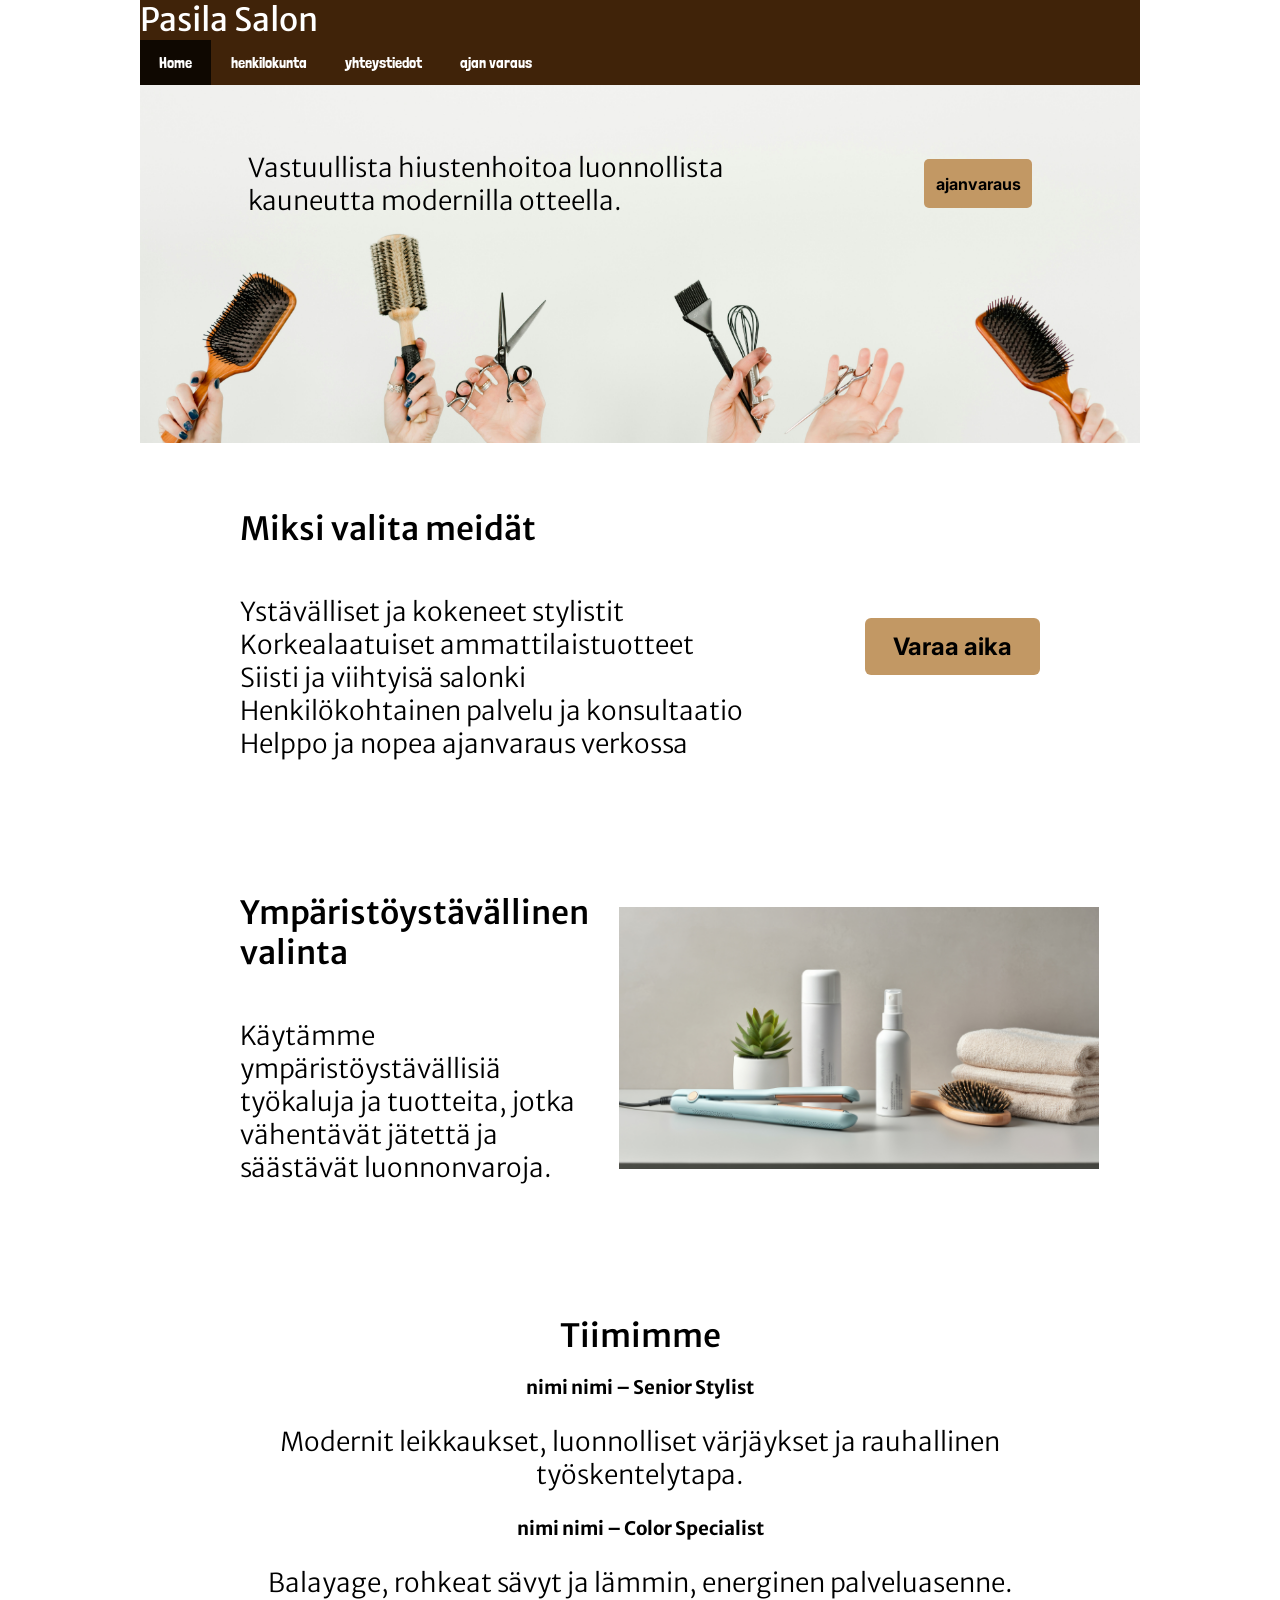
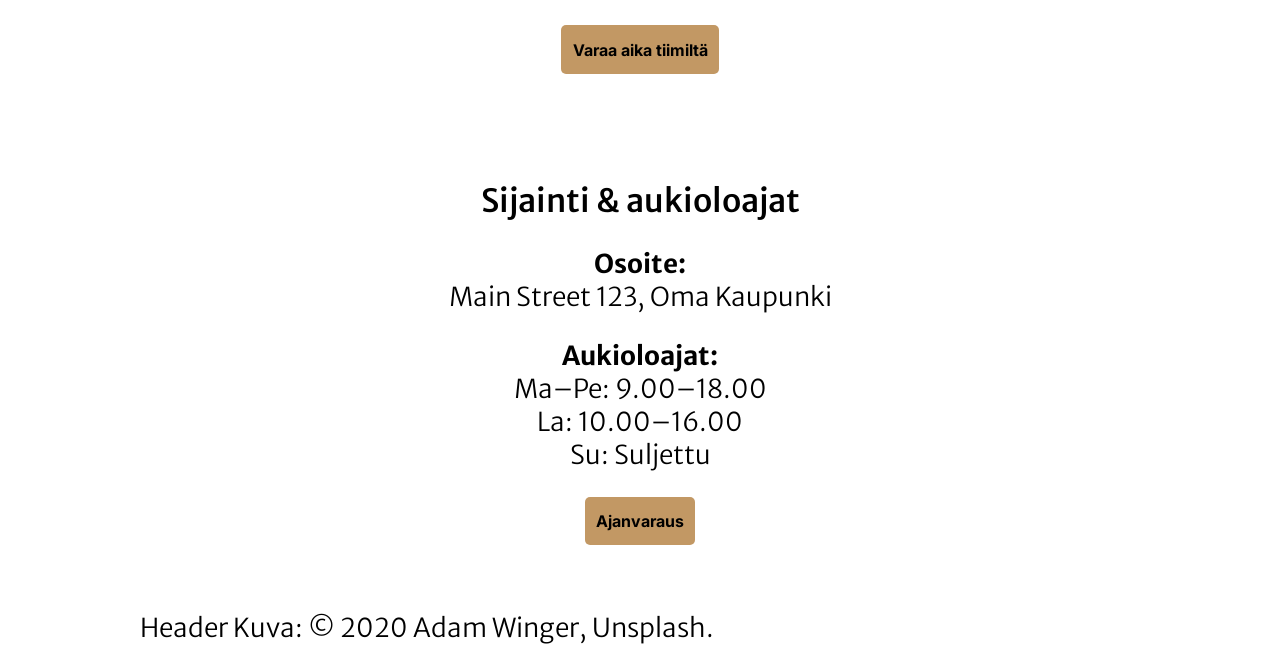
<file: index.html>
<!DOCTYPE html>
<html lang="fi">

<head>
    <meta charset="UTF-8">
    <meta name="viewport" content="width=device-width, initial-scale=1.0">
    <link rel="stylesheet" href="style.css">
    <link rel="preconnect" href="https://fonts.googleapis.com">
    <link rel="preconnect" href="https://fonts.gstatic.com" crossorigin>

    <link href="https://fonts.googleapis.com/css2
?family=Merriweather+Sans:wght@300;400;700
&family=Londrina+Solid:wght@100;300;400;900
&family=Inter:wght@100;300;400;700;900
&display=swap" rel="stylesheet">
    <title>Pasila Salon</title>
</head>

<body>
    <header>
        <h1>Pasila Salon</h1>
        <div class="navigation">
            <ul>
                <li><a class="active" href="index.html">Home</a></li>
                <li><a href="henkilokunta.html">henkilokunta</a></li>
                <li><a href="yhteystiedot.html">yhteystiedot</a></li>
                <li><a href="ajanvaraus.html">ajan varaus</a></li>
            </ul>
        </div>
    </header>

    <section class="hero">
        <div id="hero">
            <p>Vastuullista hiustenhoitoa luonnollista kauneutta modernilla otteella.</p>

            <a class="btn" href="ajanvaraus.html"> ajanvaraus</a>
        </div>
    </section>
    <main>
        <section class="card">
            <div class="text">
                <h2>Miksi valita meidät</h2>
                <p>Ystävälliset ja kokeneet stylistit<br>
                    Korkealaatuiset ammattilais­tuotteet<br>
                    Siisti ja viihtyisä salonki<br>
                    Henkilökohtainen palvelu ja konsultaatio<br>
                    Helppo ja nopea ajanvaraus verkossa</p>
            </div>
            <a href="ajanvaraus.html" class="btn">Varaa aika</a>
        </section>
        <section class="card">
            <div class="text">
                <h2>Ympäristöystävällinen valinta</h2>
                <p>Käytämme ympäristöystävällisiä työkaluja ja tuotteita,
                    jotka vähentävät jätettä ja säästävät luonnonvaroja.</p>
            </div>
            <img src="tools.jpg" alt="hairsalon-tools">
        </section>
        <section class="team">
            <h2>Tiimimme</h2>

            <div class="team-member">
                <h3>nimi nimi – Senior Stylist</h3>
                <p>Modernit leikkaukset, luonnolliset värjäykset ja rauhallinen työskentelytapa.</p>
            </div>

            <div class="team-member">
                <h3>nimi nimi – Color Specialist</h3>
                <p>Balayage, rohkeat sävyt ja lämmin, energinen palveluasenne.</p>
            </div>

            <a href="ajanvaraus.html" class="btn">Varaa aika tiimiltä</a>
        </section>
        <section>
            <h2>Sijainti & aukioloajat</h2>
            <p><strong>Osoite:</strong><br> Main Street 123, Oma Kaupunki</p>
            <p><strong>Aukioloajat:</strong><br>
                Ma–Pe: 9.00–18.00<br>
                La: 10.00–16.00<br>
                Su: Suljettu
            </p>
            <a href="ajanvaraus.html" class="btn">Ajanvaraus</a>
        </section>
    </main>
    <footer>
        <p>Header Kuva: © 2020 Adam Winger, Unsplash.</p>
    </footer>





</body>

</html>
</file>
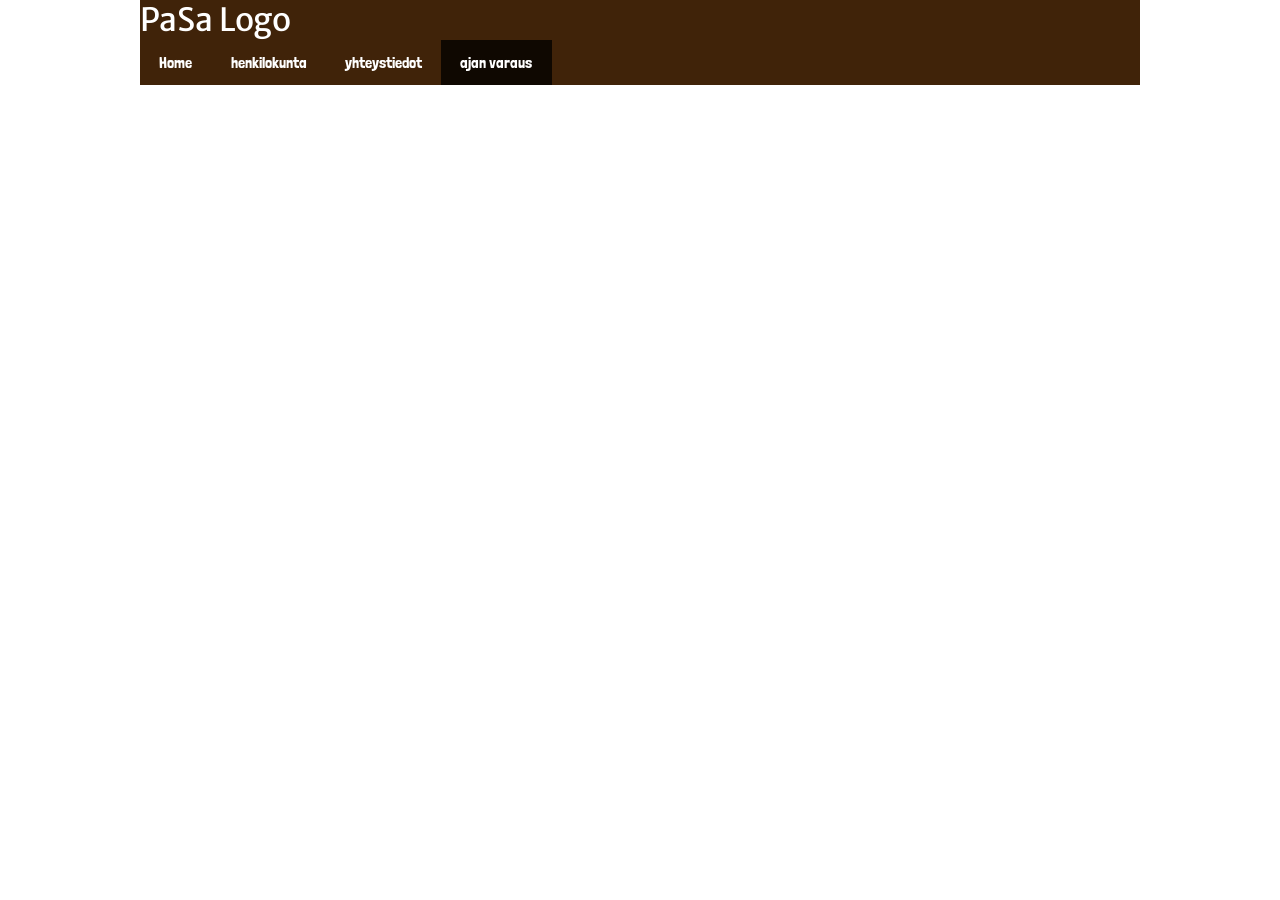
<file: ajanvaraus.html>
<!DOCTYPE html>
<html lang="fi">
<head>
    <meta charset="UTF-8">
    <meta name="viewport" content="width=device-width, initial-scale=1.0">
    <link rel="stylesheet" href="style.css">
    <link href="https://fonts.googleapis.com/css2?family=Merriweather+Sans:wght@300;400;700&display=swap" rel="stylesheet"> 
    <link href="https://fonts.googleapis.com/css2?family=Londrina+Solid:wght@100;300;400;900&family=Merriweather+Sans:wght@300;400;700&display=swap" rel="stylesheet">
    <title>Ajan Varaus</title>
</head>
<body>
    <div class="container">
        <h1 class="logo">PaSa Logo</h1> <!--laitetaan logo-->
        <div class="navigation">
            <ul>
                <li><a href="index.html">Home</a></li>
                <li><a  href="henkilokunta.html">henkilokunta</a></li>
                <li><a href="yhteystiedot.html">yhteystiedot</a></li>
                <li><a class="active" href="ajanvaraus.html">ajan varaus</a></li>
            </ul>
        </div>
    </div>
</body>

</html>
</file>
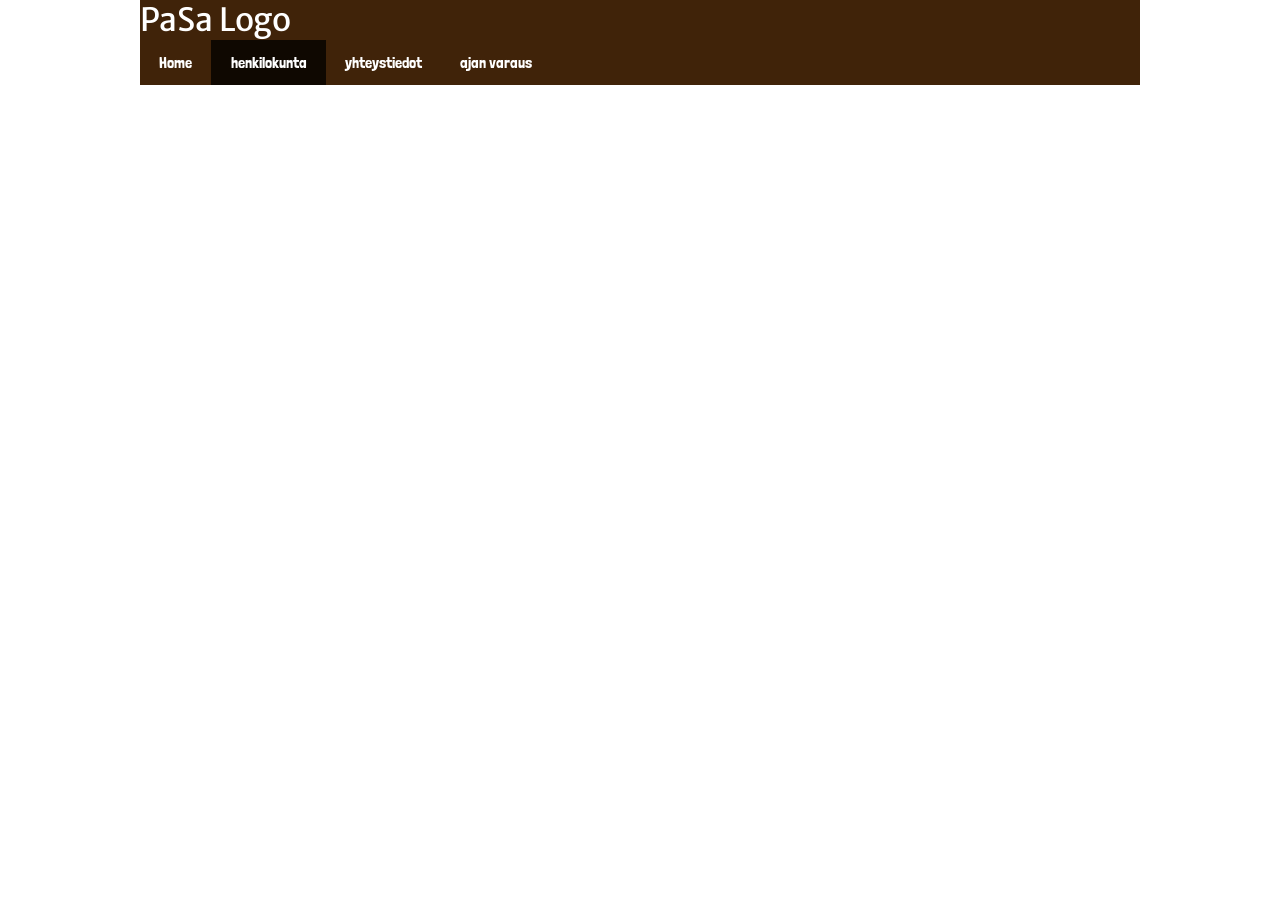
<file: henkilokunta.html>
<!DOCTYPE html>
<html lang="fi">
<head>
    <meta charset="UTF-8">
    <meta name="viewport" content="width=device-width, initial-scale=1.0">
    <link rel="stylesheet" href="style.css">
    <link href="https://fonts.googleapis.com/css2?family=Merriweather+Sans:wght@300;400;700&display=swap" rel="stylesheet"> 
    <link href="https://fonts.googleapis.com/css2?family=Londrina+Solid:wght@100;300;400;900&family=Merriweather+Sans:wght@300;400;700&display=swap" rel="stylesheet">
    <title>Henkilökunta</title>
</head>
<body>
    <div class="container">
        <h1 class="logo">PaSa Logo</h1> <!--laitetaan logo-->
        <div class="navigation">
            <ul>
                <li><a href="index.html">Home</a></li>
                <li><a class="active" href="henkilokunta.html">henkilokunta</a></li>
                <li><a href="yhteystiedot.html">yhteystiedot</a></li>
                <li><a href="ajanvaraus.html">ajan varaus</a></li>
            </ul>
        </div>
    </div>
</body>

</html>
</file>
<file: style.css>
body {
  font-family: "Merriweather Sans", sans-serif;
  max-width: 1000px;
  margin: 0 auto;
  padding: 0 20px;
}
header{
    max-width: 1000px;
    display: flex;
    flex-direction: column;
    flex-wrap: wrap;
}
h1 {
    color: white;
    font-size: 40;
    font-weight: 400;
    background-color: #402309;
    padding: 0%;
    margin: 0%;
    
}
h2 { font-size: 32px; margin-bottom: 20px; 
font-weight: 500;}

/*Div*/
.container {
    display: flex;
    flex-direction: column;
    flex-wrap: wrap;
    align-items: space-evenly;
    justify-content: flex-start;
}

/*Button osa*/

.btn{
    font-family: "Inter", sans-serif;
    background-color: #C29864;
    border-color: #402309;
    border-radius: 5px;
    padding: 5px 10px;
    font-weight: 700;
    color: black;
    padding: 0.9rem 0.7rem;
    text-decoration: none;
    display: inline-block;
}

.btn:hover, .btn:active{
    background-color: #402309;
    color:#C29864;
}


/*navigaatio osa*/
.navigation{
  font-family: "Londrina Solid", cursive;
  font-weight: 400; 
  background-color: #402309;
}
.navigation ul {
    list-style-type: none;
    margin: 0%;
    padding: 0%;
    display: flex;
}
.navigation ul li a {
    display: flex;
    color: white;
    text-align: center;
    padding: 0.8rem 1.2rem;
    text-decoration: none;
}
.navigation ul li a.active {
  color: white;
  background-color: #0f0801;
}
.navigation ul li a:hover , .navigation ul li a:active{
    color: #402309;
    background-color:#C29864;
}

/*Hero osa*/
.hero{
    background-image: url("Hero.jpg");
    background-size: cover;
    background-position: center;
    padding: 40px 20px 200px;
}
#hero{
    display: flex;
    flex-direction: row;
    justify-content: space-around;
    align-items: center;
}
#hero p{
    max-width: 500px;
}



/*main osa*/
main {
  display: flex;
  flex-direction: column;
  align-items: center;
  width: 100%;
}
main section {
  max-width: 800px;     
  width: 100%;          
  margin: 0 auto;       
  text-align: center;
}
main section {
  margin: 40px auto;
}

p{
    font-family: "Merriweather Sans";
    font-size: 26px;
    font-weight: 300;
}

img{
    width: 60%;
}
/*Card osa*/
.card{
  display: flex;
  justify-content: space-between;
  align-items: center;
  gap: 30px;
}
.card .text{
  display: flex;
  flex-direction: column;
  text-align: left;
}
.card .btn{
    margin-top: 25px;
    /*isompi painike*/
    padding: 14px 28px;
    font-size: 1.5rem;
   border-radius: 6px;
}
.card img{
    align-items: center;
}

/*käyttjä ystävällinen*/
@media (max-width: 768px) {
    header {
    flex-direction: column;
  }

    ul li a {
        padding: 0.6rem 0.8rem;
    }
}
</file>
